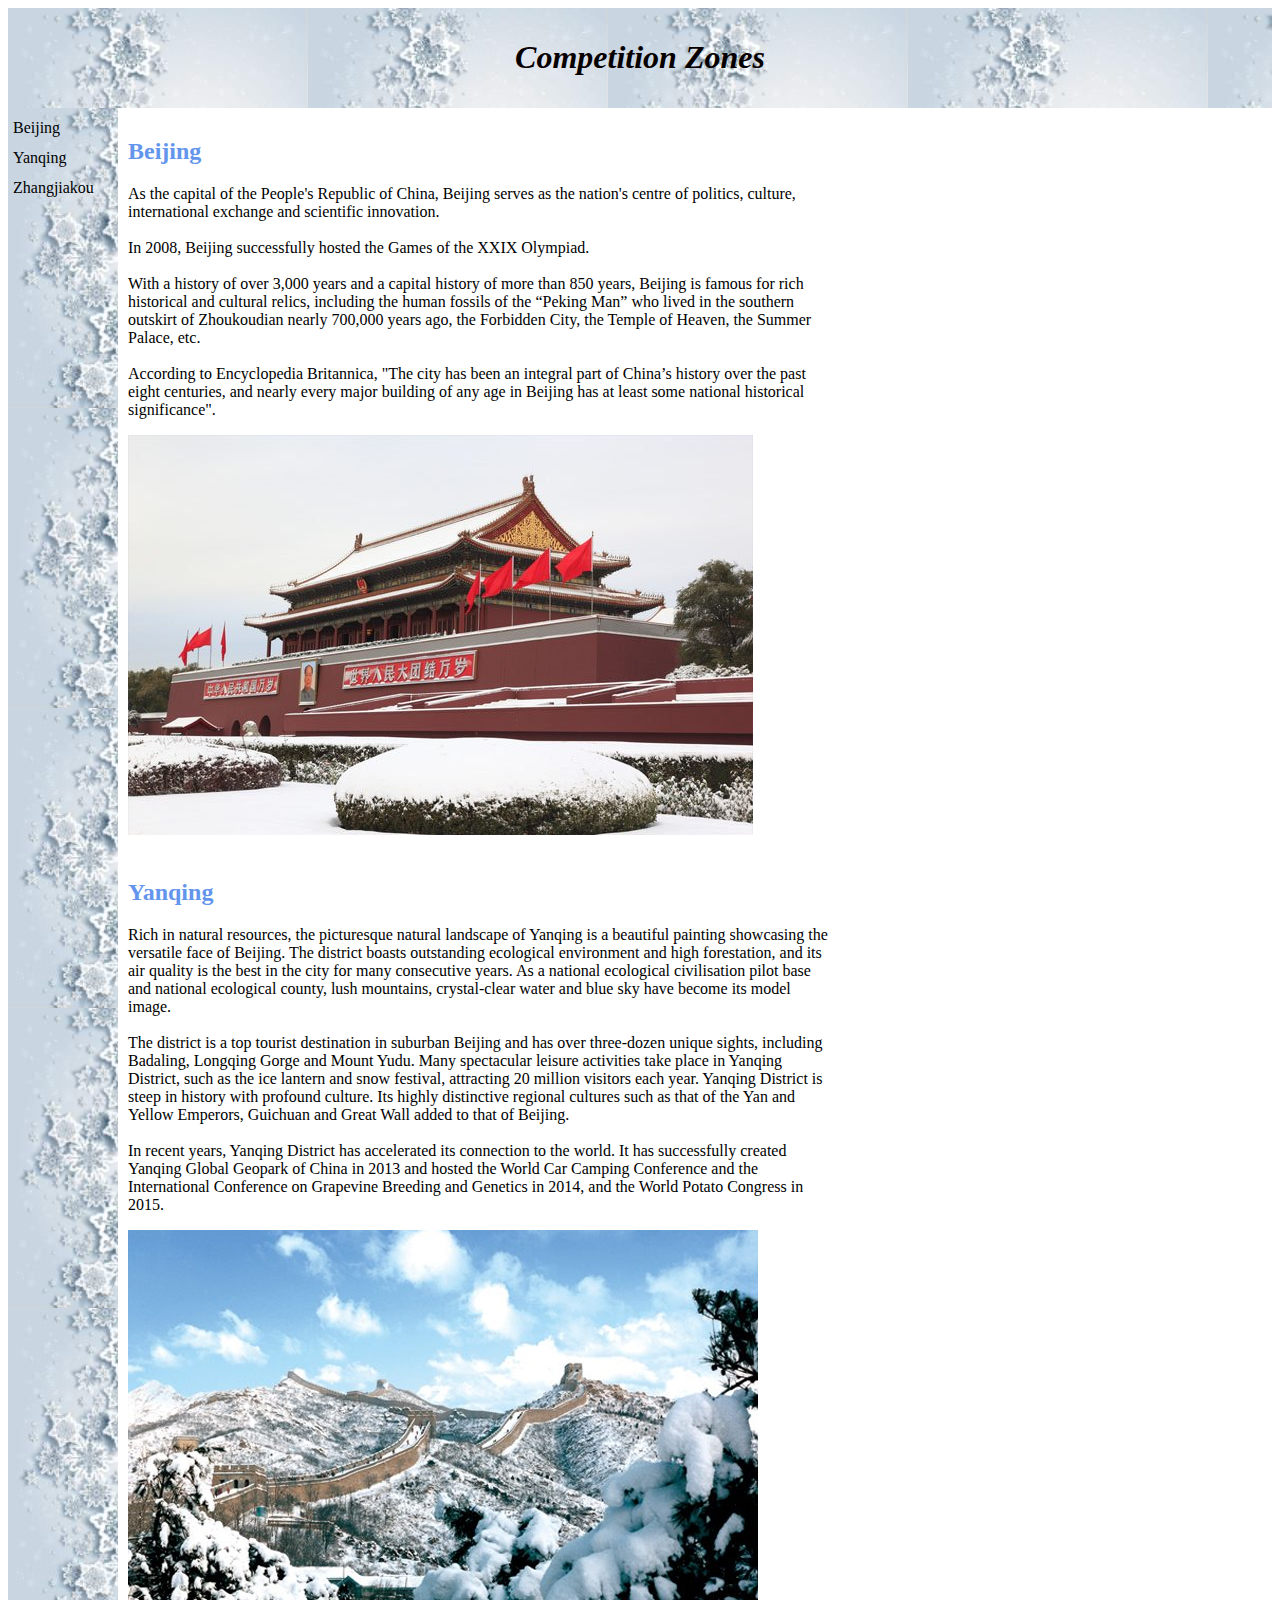
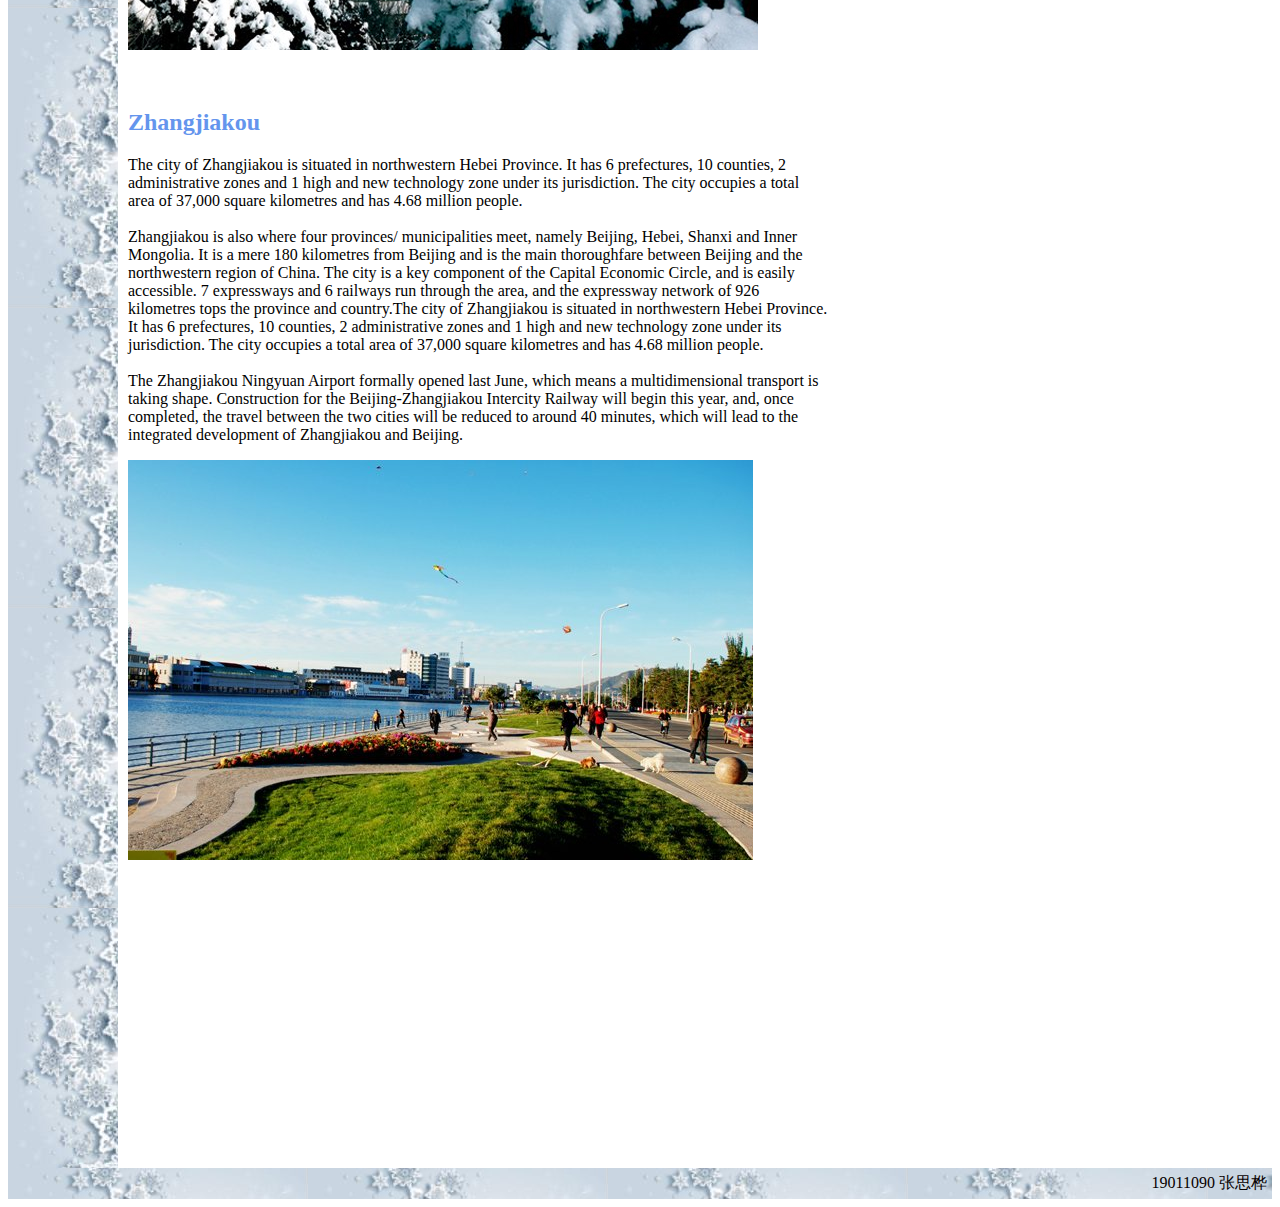
<file: My website/Competition Zones.html>
<!DOCTYPE html>
<html>

<head>
    <title>Competition Zones.html</title>
    <link rel="stylesheet" type="text/css" href="style.css" />
</head>

<body>

<div id="header">
<h1>Competition Zones</h1>
</div>

<div id="nav">
Beijing<br>
Yanqing<br>
Zhangjiakou<br>
</div>

<div id="section">
<h2 style="color:cornflowerblue">
    Beijing
</h2>
<p>
    As the capital of the People's Republic of China, Beijing serves as the nation's centre of politics, culture, international exchange and scientific innovation.<br/><br/>
    In 2008, Beijing successfully hosted the Games of the XXIX Olympiad.<br/><br/>
    With a history of over 3,000 years and a capital history of more than 850 years, Beijing is famous for rich historical and cultural relics, including the human fossils of the “Peking Man” who lived in the southern outskirt of Zhoukoudian nearly 700,000 years ago, the Forbidden City, the Temple of Heaven, the Summer Palace, etc.<br/><br/>
    According to Encyclopedia Britannica, "The city has been an integral part of China’s history over the past eight centuries, and nearly every major building of any age in Beijing has at least some national historical significance".<br/>
</p>
<img src="images/3.jpg" alt="图片3" /><br/>
</div>
<div id="section">
    <h2 style="color:cornflowerblue">
        Yanqing
    </h2>
    <p>
        Rich in natural resources, the picturesque natural landscape of Yanqing is a beautiful painting showcasing the versatile face of Beijing. The district boasts outstanding ecological environment and high forestation, and its air quality is the best in the city for many consecutive years. As a national ecological civilisation pilot base and national ecological county, lush mountains, crystal-clear water and blue sky have become its model image.<br/><br/>
        The district is a top tourist destination in suburban Beijing and has over three-dozen unique sights, including Badaling, Longqing Gorge and Mount Yudu. Many spectacular leisure activities take place in Yanqing District, such as the ice lantern and snow festival, attracting 20 million visitors each year. Yanqing District is steep in history with profound culture. Its highly distinctive regional cultures such as that of the Yan and Yellow Emperors, Guichuan and Great Wall added to that of Beijing.<br/><br/>
        In recent years, Yanqing District has accelerated its connection to the world. It has successfully created Yanqing Global Geopark of China in 2013 and hosted the World Car Camping Conference and the International Conference on Grapevine Breeding and Genetics in 2014, and the World Potato Congress in 2015.<br/>
    </p>
    <img src="images/2.jpg" alt="图片2" /><br/>
    <p>
</div>
<div id="section">
    <h2 style="color:cornflowerblue">
        Zhangjiakou
    </h2>
    <p>
        The city of Zhangjiakou is situated in northwestern Hebei Province. It has 6 prefectures, 10 counties, 2 administrative zones and 1 high and new technology zone under its jurisdiction. The city occupies a total area of 37,000 square kilometres and has 4.68 million people.<br/><br/>
        Zhangjiakou is also where four provinces/ municipalities meet, namely Beijing, Hebei, Shanxi and Inner Mongolia. It is a mere 180 kilometres from Beijing and is the main thoroughfare between Beijing and the northwestern region of China. The city is a key component of the Capital Economic Circle, and is easily accessible. 7 expressways and 6 railways run through the area, and the expressway network of 926 kilometres tops the province and country.The city of Zhangjiakou is situated in northwestern Hebei Province. It has 6 prefectures, 10 counties, 2 administrative zones and 1 high and new technology zone under its jurisdiction. The city occupies a total area of 37,000 square kilometres and has 4.68 million people.<br/><br/>
        The Zhangjiakou Ningyuan Airport formally opened last June, which means a multidimensional transport is taking shape. Construction for the Beijing-Zhangjiakou Intercity Railway will begin this year, and, once completed, the travel between the two cities will be reduced to around 40 minutes, which will lead to the integrated development of Zhangjiakou and Beijing.<br/>
    </p>
    <img src="images/1.jpg" alt="图片1" />
    <p>
</div>

<div id="footer">
19011090 张思桦
</div>

</body>
</html>
</file>
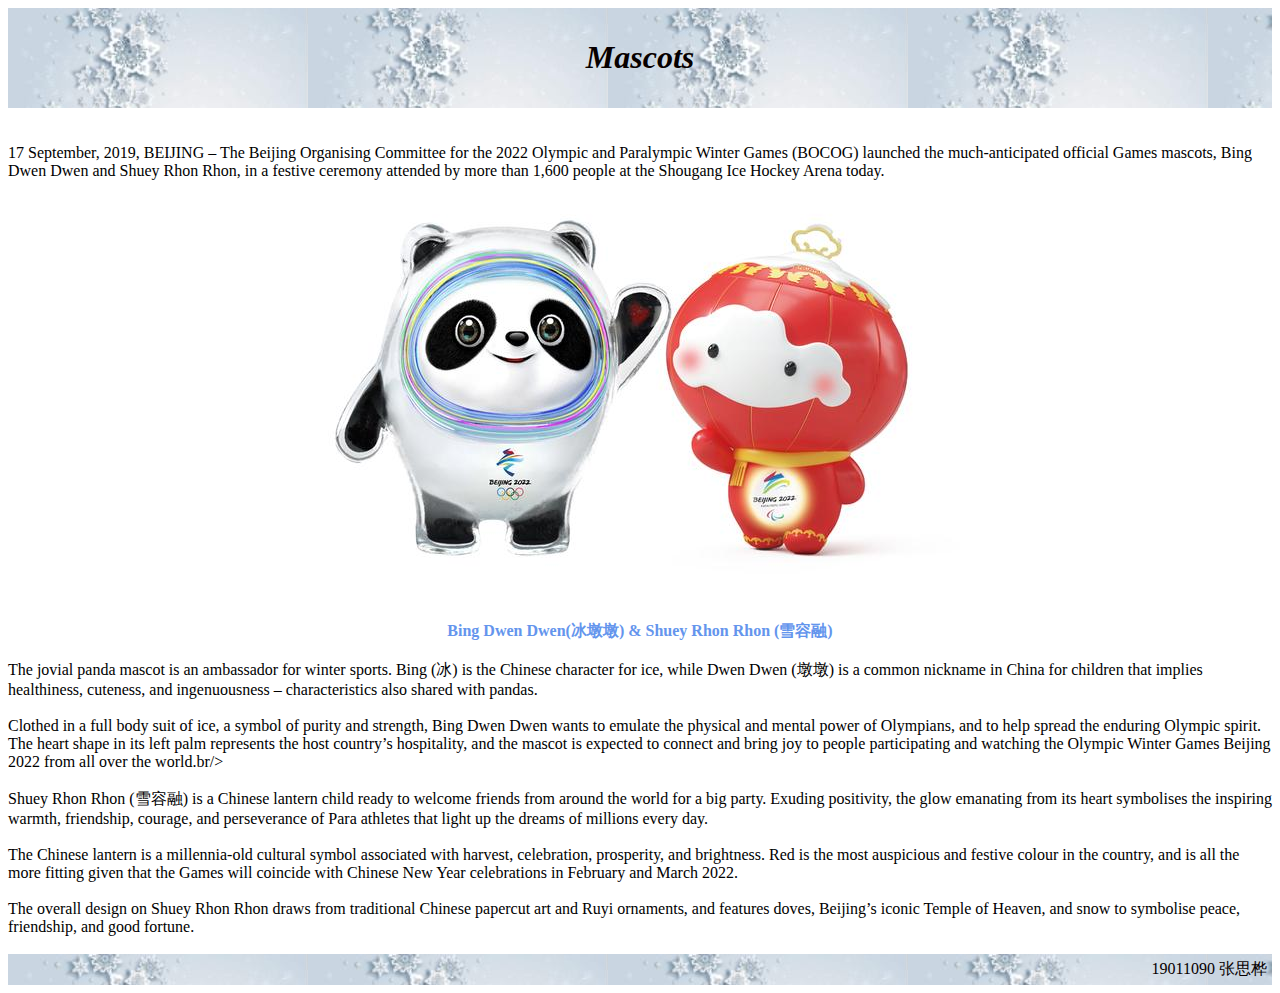
<file: My website/Mascots.html>
<!DOCTYPE html>
<head>
    <title>Mascots.html</title>
    <link rel="stylesheet" type="text/css" href="style.css" />
</head>

<body>
    <div id="header">
        <h1>Mascots</h1>
        </div>

        <p1>
            <br/><br/>17 September, 2019, BEIJING – The Beijing Organising Committee for the 2022 Olympic and Paralympic Winter Games (BOCOG) launched the much-anticipated official Games mascots, Bing Dwen Dwen and Shuey Rhon Rhon, in a festive ceremony attended by more than 1,600 people at the Shougang Ice Hockey Arena today.<br/><br/>
        </p1>
        <center>
            <img src="images/12.jpg" alt="图片12" /><br/><br/>
        </center>   
        <center>
        <b style="color: cornflowerblue;">
            Bing Dwen Dwen(冰墩墩) & Shuey Rhon Rhon (雪容融)<br/><br/>
        </b> 
        </center> 
    <p2>
        The jovial panda mascot is an ambassador for winter sports. Bing (冰) is the Chinese character for ice, while Dwen Dwen (墩墩) is a common nickname in China for children that implies healthiness, cuteness, and ingenuousness – characteristics also shared with pandas.<br/><br/>
        Clothed in a full body suit of ice, a symbol of purity and strength, Bing Dwen Dwen wants to emulate the physical and mental power of Olympians, and to help spread the enduring Olympic spirit. The heart shape in its left palm represents the host country’s hospitality, and the mascot is expected to connect and bring joy to people participating and watching the Olympic Winter Games Beijing 2022 from all over the world.br/><br/><br/>
        Shuey Rhon Rhon (雪容融) is a Chinese lantern child ready to welcome friends from around the world for a big party. Exuding positivity, the glow emanating from its heart symbolises the inspiring warmth, friendship, courage, and perseverance of Para athletes that light up the dreams of millions every day.<br/><br/>
        The Chinese lantern is a millennia-old cultural symbol associated with harvest, celebration, prosperity, and brightness. Red is the most auspicious and festive colour in the country, and is all the more fitting given that the Games will coincide with Chinese New Year celebrations in February and March 2022.<br/><br/>
        
        The overall design on Shuey Rhon Rhon draws from traditional Chinese papercut art and Ruyi ornaments, and features doves, Beijing’s iconic Temple of Heaven, and snow to symbolise peace, friendship, and good fortune.<br/><br/>
    </p2>

    <div id="footer">
        19011090 张思桦
        </div>
</body>
</file>
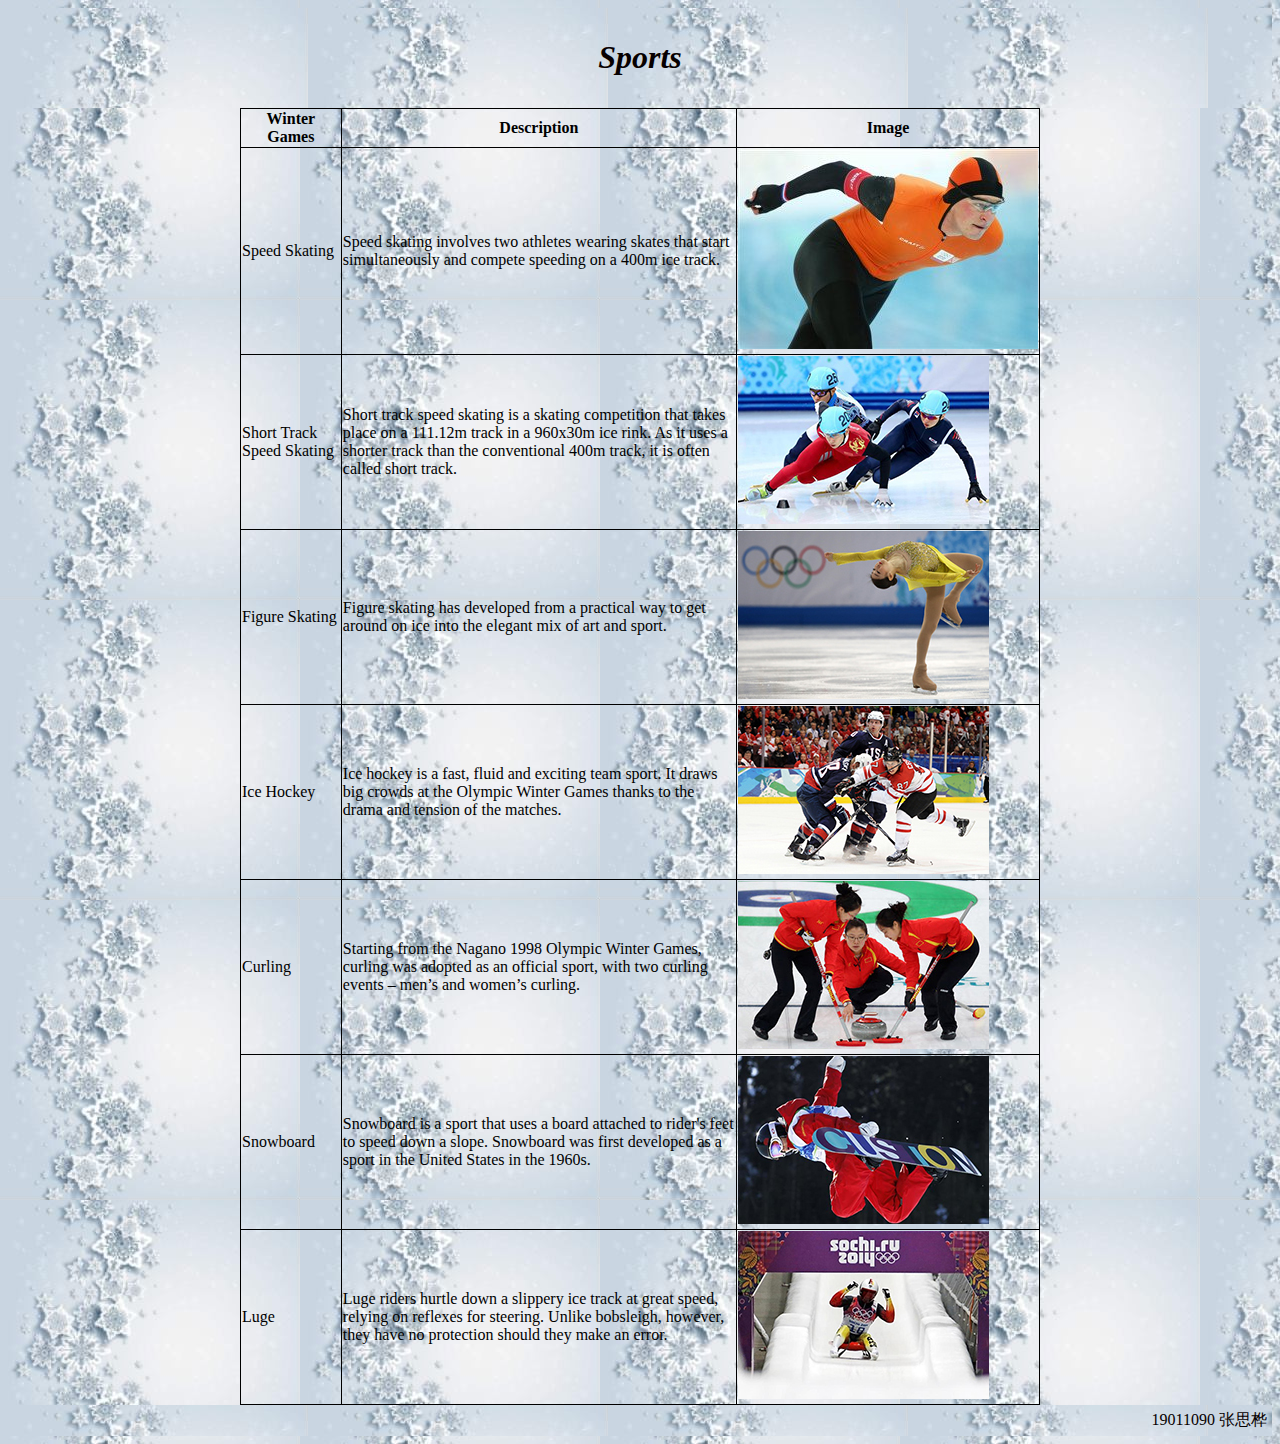
<file: My website/Sports.html>
<!DOCTYPE html>
<head>
    <link rel="stylesheet" type="text/css" href="style.css" />
    <title>Sports.html</title>
    <style type="text/css">
      table{
        width: 800px;
        margin: 0 auto;
        border-collapse: collapse; 
      }
      td, th{
          border: 1px solid black;
      } 
    </style>

</head>
<body>
    <body background="images/background.jpg"></body>

    <div id="header">
        <h1>Sports</h1>
        </div>
    <table>
        <b>
            <th>Winter Games</th>
            <th>Description</th>
            <th>Image</th>
        </b>
        <tr>
            <td>Speed Skating</td>
            <td>Speed skating involves two athletes wearing skates that start simultaneously and compete speeding on a 400m ice track.</td>
            <td>
                <img src="images/4.jpg" alt="图片4" />
            </td>
        </tr>
        <tr>
            <td>Short Track Speed Skating</td>
            <td>Short track speed skating is a skating competition that takes place on a 111.12m track in a 960x30m ice rink. As it uses a shorter track than the conventional 400m track, it is often called short track.</td>
            <td>
                <img src="images/5.jpg" alt="图片5" />
            </td>
        </tr>
        <tr>
            <td>Figure Skating</td>
            <td>Figure skating has developed from a practical way to get around on ice into the elegant mix of art and sport.</td>
            <td>
                <img src="images/6.jpg" alt="图片6" />
            </td>
        </tr>
        <tr>
            <td>Ice Hockey</td>
            <td>Ice hockey is a fast, fluid and exciting team sport. It draws big crowds at the Olympic Winter Games thanks to the drama and tension of the matches.</td>
            <td>
                <img src="images/7.jpg" alt="图片7" />
            </td>
        </tr>
        <tr>
            <td>Curling</td>
            <td>Starting from the Nagano 1998 Olympic Winter Games, curling was adopted as an official sport, with two curling events – men’s and women’s curling.</td>
            <td>
                <img src="images/8.jpg" alt="图片8" />
            </td>
        </tr>
        <tr>
            <td>Snowboard</td>
            <td>Snowboard is a sport that uses a board attached to rider's feet to speed down a slope. Snowboard was first developed as a sport in the United States in the 1960s.</td>
            <td>
                <img src="images/9.jpg" alt="图片9" /> 
            </td>
        </tr>
        <tr>
            <td>Luge</td>
            <td>Luge riders hurtle down a slippery ice track at great speed, relying on reflexes for steering. Unlike bobsleigh, however, they have no protection should they make an error.</td>
            <td>
                <img src="images/10.jpg" alt="图片10" /> 
            </td>
        </tr>
    </table>

    <div id="footer">
        19011090 张思桦
        </div>
</body>
</file>
<file: My website/style.css>
#header {
    background-image: url(images/background.jpg);
    color:rgb(7, 0, 0);
    text-align:center;
    padding:10px;
    font-weight: 200; font-family: STHeiti; font-style: oblique;
}
#nav {
    background-image: url(images/background.jpg);
    line-height:30px;
    height:2650px;
    width:100px;
    float:left;
    padding:5px;	      
}
#section {
    float:left;
    width:700px;
    padding:10px;	 	 
}
#footer {
    background-image: url(images/background.jpg);
    color:rgb(7, 0, 0);
    clear:both;
    text-align:right;
    padding:5px;	 	 
}
</file>
